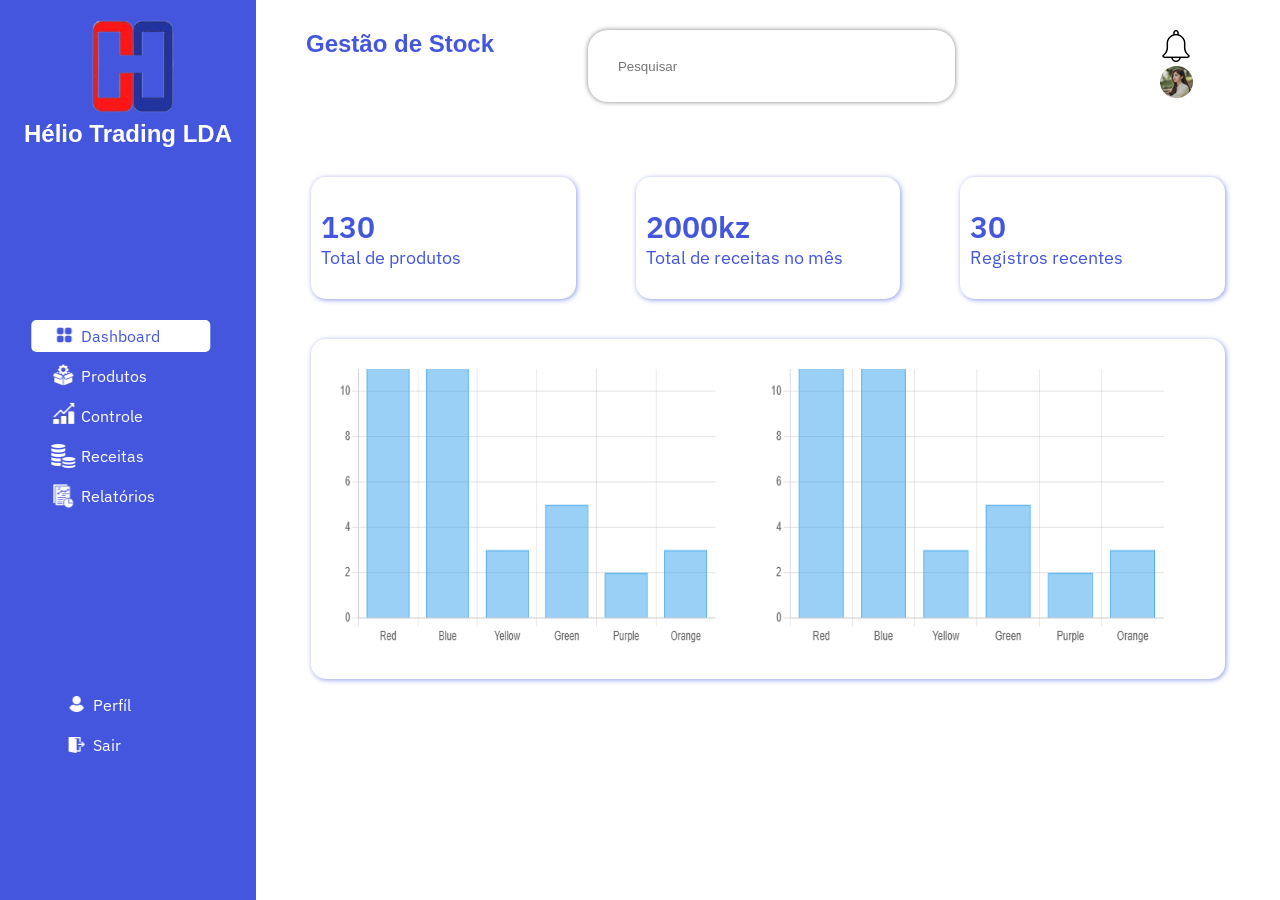
<file: index.html>
<!DOCTYPE html>
<html lang="pt-br">
<head>
    <meta charset="UTF-8">
    <meta http-equiv="X-UA-Compatible" content="IE=edge">
    <meta name="viewport" content="width=device-width, initial-scale=1.0">
    <title>Gestão de Stock</title>
    <link rel="stylesheet" href="css/style.css">
    <style>
        #dashboard {
            background-color: rgb(255, 255, 255);
            border-radius: 5px;
            color: #4456dd;
        }

        .nav ul li #blue-dashboard {
            display: block;
        }
    </style>
</head>
<body>
    <div class="interface">
        <section id="lateral">
            <div class="logo">
                <h2>Hélio Trading LDA</h2>
            </div>
            <div class="nav">
                <ul>
                    <li>
                        <img src="recursos/white-dashboard.png" alt="Person" class="img-dashboard" id="white-dashboard">
                        <img src="recursos/blue-dashboard.png" alt="Person" class="img-dashboard" id="blue-dashboard">
                        <a href="index.html" class="link" id="dashboard">Dashboard</a>
                    </li>
                    <li>
                        <img src="recursos/white-product.png" alt="Produtos" class="img-produto" id="white-product">
                        <img src="recursos/blue-product.png" alt="Produtos" class="img-produto" id="blue-product">
                        <a href="produtos.html" class="link">Produtos</a>
                    </li>
                    <li>
                        <img src="recursos/white-control.png" alt="Controle" class="img-controle" id="white-control">
                        <img src="recursos/blue-control.png" alt="Controle" class="img-controle" id="blue-control">
                        <a href="controle.html" class="link">Controle</a>
                    </li>
                    <li>
                        <img src="recursos/white-money.png" alt="Receitas" class="img-receita" id="white-money">
                        <img src="recursos/blue-money.png" alt="Receitas" class="img-receita" id="blue-money">
                        <a href="receitas.html" class="link">Receitas</a>
                    </li>
                    <li>
                        <img src="recursos/white-report.png" alt="Relatórios" class="img-relatorio" id="white-report">
                        <img src="recursos/blue-report.png" alt="Relatórios" class="img-relatorio" id="blue-report">
                        <a href="relatorios.html" class="link">Relatórios</a>
                    </li>
                </ul>
            </div>
            <div class="info">
                <ul>
                    <li>
                        <img src="recursos/white-user.png" alt="Person" id="white-user" class="img-profile">
                        <img src="recursos/blue-user.png" alt="Person" id="blue-user" class="img-profile">
                        <a href="perfil.html" class="link profile">Perfíl</a>
                    </li>
                    <li>
                        <img src="recursos/white-logout.png" alt="Person" id="white-logout" class="img-logout">
                        <img src="recursos/blue-logout.png" alt="Person" id="blue-logout" class="img-logout">
                        <a href="login.html" class="link">Sair</a>
                    </li>
                </ul>
            </div>
        </section>
        <section id="main">
            <header id="cabecalho-main">
                <h1>Gestão de Stock</h1>
                <input type="text" placeholder="Pesquisar">
                <figure id="area-img_cabec">
                    <img src="recursos/bell.png" alt="Notificação" id="bell">
                    <a href="perfil.html"><img src="recursos/person2.png" alt="Person" id="person"></a>
                </figure>
            </header>
            <main id="area-main">
                <div id="res">
                    <div class="resumo">
                        <div class="vista-geral" style="flex:10%;">
                            <span id="total-prod" class="previsao">130</span>
                            <p>Total de produtos</p>
                        </div>
                        <div class="vista-geral" style="flex:10%;">
                            <span id="total-receita" class="previsao">2000kz</span>
                            <p>Total de receitas no mês</p>
                        </div>
                        <div class="vista-geral" style="flex:10%;">
                            <span id="reg-recentes" class="previsao">30</span>
                            <p>Registros recentes</p>
                        </div>
                    </div>
                    <br>
                    <div class="estatisca">
                        <div class="vista-est">
                            <p style="margin-left:5px"></p>
                            <br>
                            <figure id="img-estatistica">
                                <img src="recursos/grafico2.png" width="430" height="300" alt="Gráfico">
                                <img src="recursos/grafico2.png" width="450" height="300" alt="Gráfico">
                            </figure>
                        </div>
                    </div>
                </div>
            </main>
        </section>
    </div>
</body>
</html>
</file>
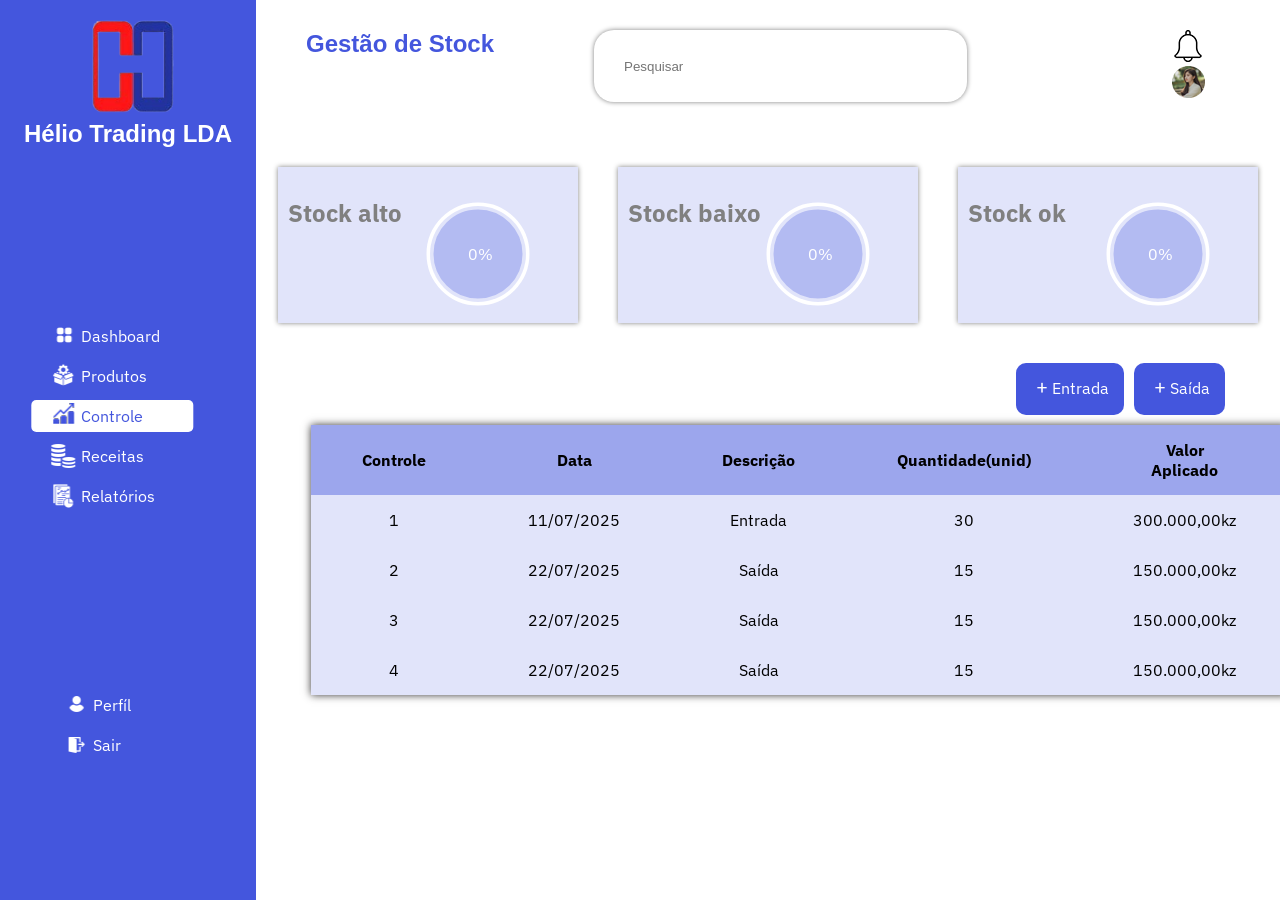
<file: controle.html>
<!DOCTYPE html>
<html lang="en">
<head>
    <meta charset="UTF-8">
    <meta http-equiv="X-UA-Compatible" content="IE=edge">
    <meta name="viewport" content="width=device-width, initial-scale=1.0">
    <title>Gestão de Stock</title>
    <link rel="stylesheet" href="css/style.css">
    <link rel="stylesheet" href="css/controle.css">
    <style>
        #controle {
            background-color: rgb(255, 255, 255);
            border-radius: 5px;
            color: #4456dd;
        }

        .nav ul li #blue-control {
            display: block;
        }
    </style>
</head>
<body>
    <div class="interface">
        <section id="lateral">
            <div class="logo">
                <h2>Hélio Trading LDA</h2>
            </div>
            <div class="nav">
                <ul>
                    <li>
                        <img src="recursos/white-dashboard.png" alt="Person" class="img-dashboard" id="white-dashboard">
                        <img src="recursos/blue-dashboard.png" alt="Person" class="img-dashboard" id="blue-dashboard">
                        <a href="index.html" class="link">Dashboard</a>
                    </li>
                    <li>
                        <img src="recursos/white-product.png" alt="Produtos" class="img-produto" id="white-product">
                        <img src="recursos/blue-product.png" alt="Produtos" class="img-produto" id="blue-product">
                        <a href="produtos.html" class="link">Produtos</a>
                    </li>
                    <li>
                        <img src="recursos/white-control.png" alt="Controle" class="img-controle" id="white-control">
                        <img src="recursos/blue-control.png" alt="Controle" class="img-controle" id="blue-control">
                        <a href="controle.html" class="link" id="controle">Controle</a>
                    </li>
                    <li>
                        <img src="recursos/white-money.png" alt="Receitas" class="img-receita" id="white-money">
                        <img src="recursos/blue-money.png" alt="Receitas" class="img-receita" id="blue-money">
                        <a href="receitas.html" class="link">Receitas</a>
                    </li>
                    <li>
                        <img src="recursos/white-report.png" alt="Relatórios" class="img-relatorio" id="white-report">
                        <img src="recursos/blue-report.png" alt="Relatórios" class="img-relatorio" id="blue-report">
                        <a href="relatorios.html" class="link">Relatórios</a>
                    </li>
                </ul>
            </div>
            <div class="info">
                <ul>
                    <li>
                        <img src="recursos/white-user.png" alt="Person" id="white-user" class="img-profile">
                        <img src="recursos/blue-user.png" alt="Person" id="blue-user" class="img-profile">
                        <a href="perfil.html" class="link profile">Perfíl</a>
                    </li>
                    <li>
                        <img src="recursos/white-logout.png" alt="Person" id="white-logout" class="img-logout">
                        <img src="recursos/blue-logout.png" alt="Person" id="blue-logout" class="img-logout">
                        <a href="login.html" class="link">Sair</a>
                    </li>
                </ul>
            </div>
        </section>
        <section id="main">
            <header id="cabecalho-main">
                <h1>Gestão de Stock</h1>
                <input type="text" placeholder="Pesquisar">
                <figure id="area-img">
                    <img src="recursos/bell.png" alt="Notificação" id="bell">
                    <a href="perfil.html"><img src="recursos/person2.png" alt="Person" id="person"></a>
                </figure>
            </header>
            <br>
            <main id="area-main">
                <div class="box">
                    <div class="box-circle" style="margin-left: 50px;">
                        <h2>Stock alto</h2>
                        <p class="number">0%</p>
                        <svg>
                            <circle cx="200" cy="65" r="48"></circle>
                            <circle cx="200" cy="65" r="48" id="circleProgress1"></circle>
                        </svg>
                    </div>
                    <div class="box-circle">
                        <h2>Stock baixo</h2>
                        <p class="number">0%</p>
                        <svg>
                            <circle cx="200" cy="65" r="48"></circle>
                            <circle cx="200" cy="65" r="48" id="circleProgress2"></circle>
                        </svg>
                    </div>
                    <div class="box-circle" style="margin-right: 50px;">
                        <h2>Stock ok</h2>
                        <p class="number">0%</p>
                        <svg>
                            <circle cx="200" cy="65" r="48"></circle>
                            <circle cx="200" cy="65" r="48" id="circleProgress3"></circle>
                        </svg>
                    </div>    
                </div>
                <div class="controle-geral">
                    <div class="btn-accao">
                        <a href="#" id="btn-reg_enter"><span style="font-size:20px;">+</span> Entrada</a>
                        <a href="#" id="btn-reg_exit"><span style="font-size:20px;">+</span> Saída</a>
                    </div>
                    <div class="listagem">
                        <table id="table-list">
                            <thead>
                                <tr>
                                    <th>Controle</th>
                                    <th>Data</th>
                                    <th>Descrição</th>
                                    <th>Quantidade(unid)</th>
                                    <th>Valor Aplicado</th>
                                </tr>
                            </thead>
                            <tbody>
                                <tr>
                                    <td>1</td>
                                    <td>11/07/2025</td>
                                    <td>Entrada</td>
                                    <td>30</td>
                                    <td>300.000,00kz</td>
                                </tr>
                                <tr>
                                    <td>2</td>
                                    <td>22/07/2025</td>
                                    <td>Saída</td>
                                    <td>15</td>
                                    <td>150.000,00kz</td>
                                </tr>
                                <tr>
                                    <td>3</td>
                                    <td>22/07/2025</td>
                                    <td>Saída</td>
                                    <td>15</td>
                                    <td>150.000,00kz</td>
                                </tr>
                                <tr>
                                    <td>4</td>
                                    <td>22/07/2025</td>
                                    <td>Saída</td>
                                    <td>15</td>
                                    <td>150.000,00kz</td>
                                </tr>
                            </tbody>
                        </table>
                    </div>
                </div>
            </main>
        </section>
    </div>
</body>
</html>
</file>
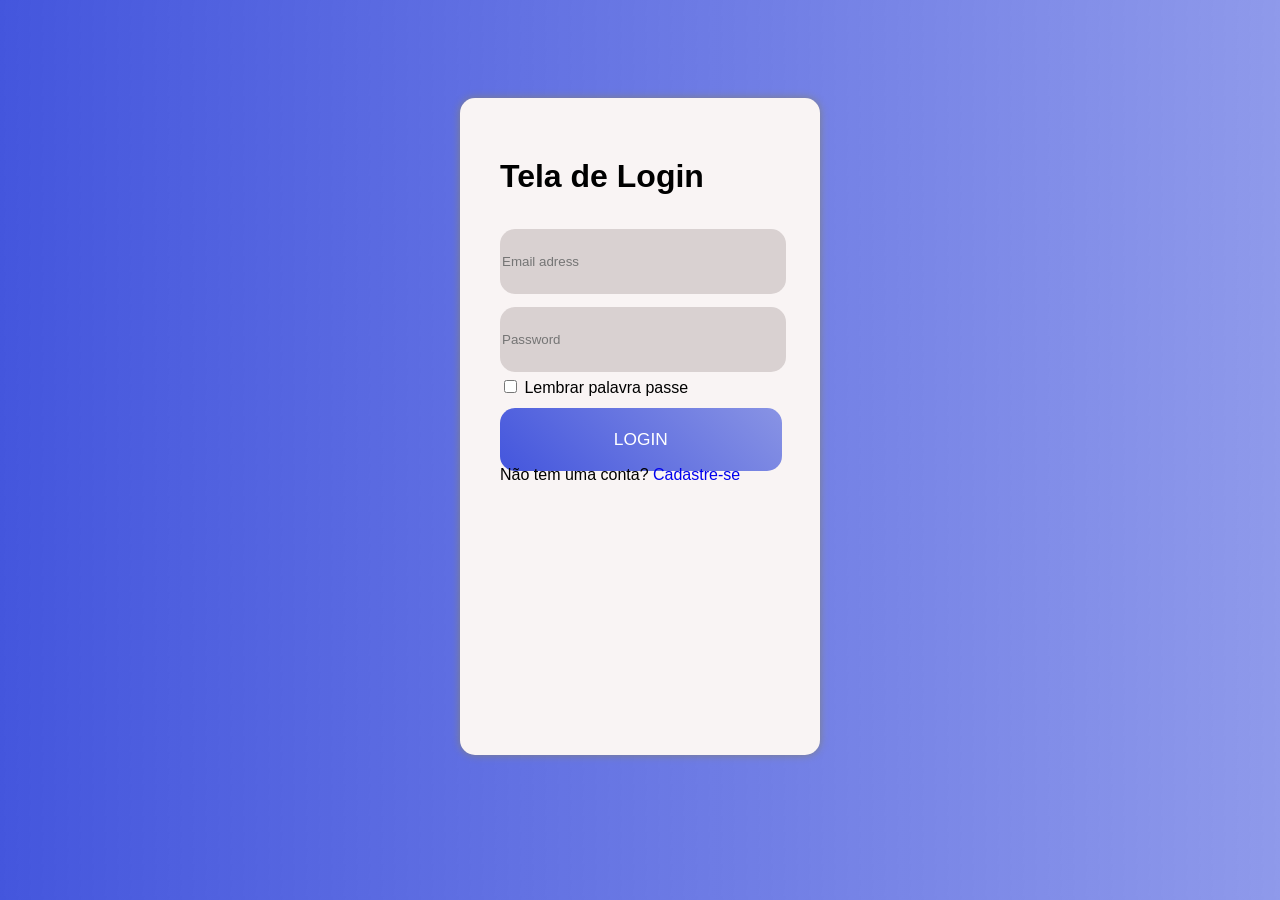
<file: login.html>
<!DOCTYPE html>
<html lang="en">
<head>
    <meta charset="UTF-8">
    <meta http-equiv="X-UA-Compatible" content="IE=edge">
    <meta name="viewport" content="width=device-width, initial-scale=1.0">
    <title>Hélio Trading</title>
    <link rel="stylesheet" href="css/login.css">
</head>
<body>
    <div id="divLogin">
        <div class="container">
            <h1>Tela de Login</h1>
            <br>
            <form>
                <input type="email" name="em" id="em" placeholder="Email adress">
                <br><br>
                <input type="password" name="pass" id="pass" placeholder="Password">
            </form>
            <span class="span1"><input type="checkbox" name="rad" id="rad"> Lembrar palavra passe</span>
            <br><br>
            <input type="button" value="Login" class="botao">
            <br>
            <span class="span2">Não tem uma conta?<a href="#" id="cadastrar"> Cadastre-se</a></span>
        </div>
    </div>
</body>
</html>
</file>
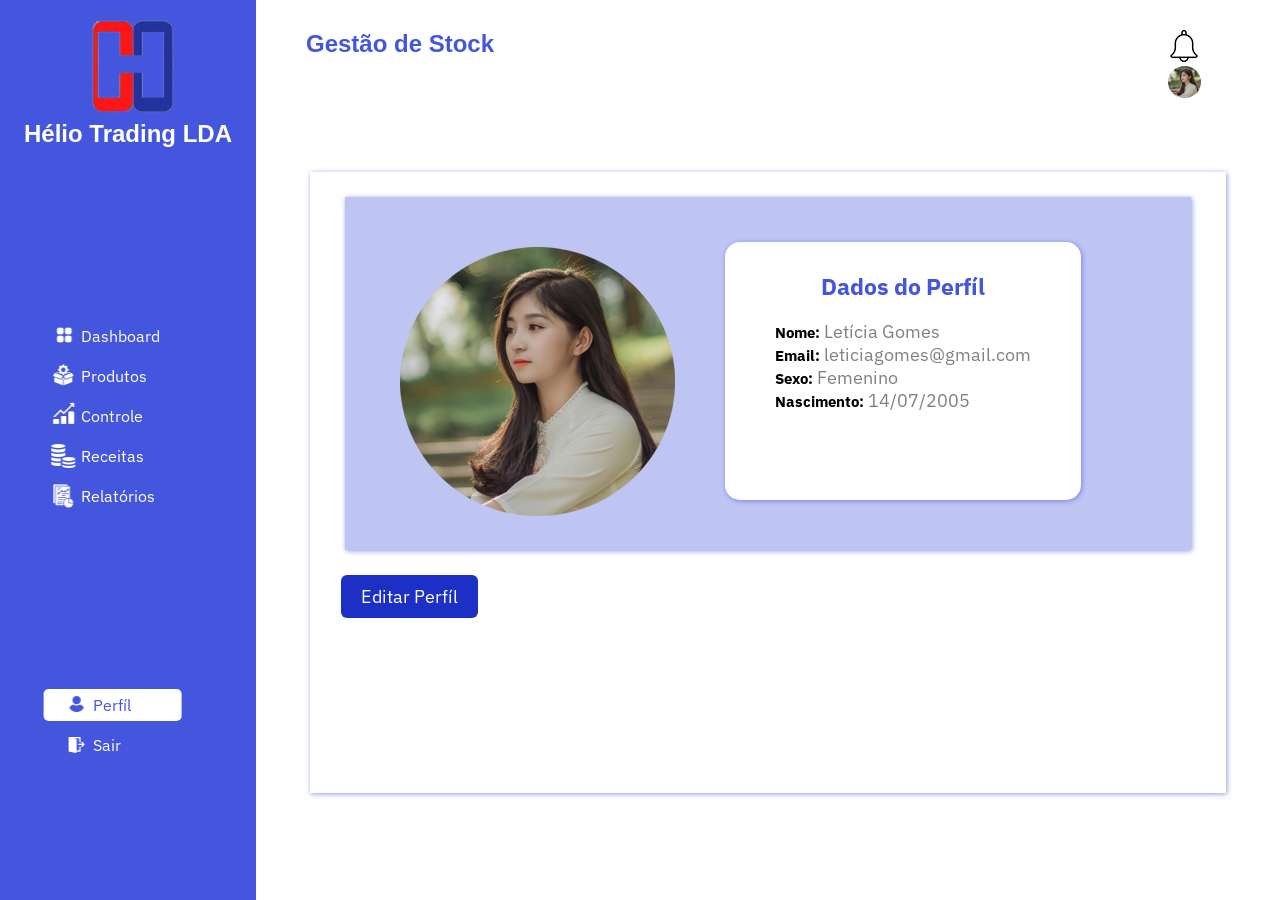
<file: perfil.html>
<!DOCTYPE html>
<html lang="en">
<head>
    <meta charset="UTF-8">
    <meta http-equiv="X-UA-Compatible" content="IE=edge">
    <meta name="viewport" content="width=device-width, initial-scale=1.0">
    <title>Gestão de Stock</title>
    <link rel="stylesheet" href="css/style.css">
    <link rel="stylesheet" href="css/perfil.css">
    <style>
        #perfil {
            background-color: rgb(255, 255, 255);
            border-radius: 5px;
            color: #4456dd;
        }
        
        .info ul li #blue-user{
            display: block;
        }
    </style>
</head>
<body>
    <div class="interface">
        <section id="lateral">
            <div class="logo">
                <h2>Hélio Trading LDA</h2>
            </div>
            <div class="nav">
                <ul>
                    <li>
                        <img src="recursos/white-dashboard.png" alt="Person" class="img-dashboard" id="white-dashboard">
                        <img src="recursos/blue-dashboard.png" alt="Person" class="img-dashboard" id="blue-dashboard">
                        <a href="index.html" class="link">Dashboard</a>
                    </li>
                    <li>
                        <img src="recursos/white-product.png" alt="Produtos" class="img-produto" id="white-product">
                        <img src="recursos/blue-product.png" alt="Produtos" class="img-produto" id="blue-product">
                        <a href="produtos.html" class="link">Produtos</a>
                    </li>
                    <li>
                        <img src="recursos/white-control.png" alt="Controle" class="img-controle" id="white-control">
                        <img src="recursos/blue-control.png" alt="Controle" class="img-controle" id="blue-control">
                        <a href="controle.html" class="link">Controle</a>
                    </li>
                    <li>
                        <img src="recursos/white-money.png" alt="Receitas" class="img-receita" id="white-money">
                        <img src="recursos/blue-money.png" alt="Receitas" class="img-receita" id="blue-money">
                        <a href="receitas.html" class="link">Receitas</a>
                    </li>
                    <li>
                        <img src="recursos/white-report.png" alt="Relatórios" class="img-relatorio" id="white-report">
                        <img src="recursos/blue-report.png" alt="Relatórios" class="img-relatorio" id="blue-report">
                        <a href="relatorios.html" class="link">Relatórios</a>
                    </li>
                </ul>
            </div>
            <div class="info">
                <ul>
                    <li>
                        <img src="recursos/white-user.png" alt="Person" id="white-user" class="img-profile">
                        <img src="recursos/blue-user.png" alt="Person" id="blue-user" class="img-profile">
                        <a href="perfil.html" class="link profile" id="perfil">Perfíl</a>
                    </li>
                    <li>
                        <img src="recursos/white-logout.png" alt="Person" id="white-logout" class="img-logout">
                        <img src="recursos/blue-logout.png" alt="Person" id="blue-logout" class="img-logout">
                        <a href="login.html" class="link">Sair</a>
                    </li>
                </ul>
            </div>
        </section>
        <section id="main">
            <header id="cabecalho-main">
                <h1>Gestão de Stock</h1>
                <figure id="area-img" style="margin-left: 60%;">
                    <img src="recursos/bell.png" alt="Notificação" id="bell">
                    <a href="perfil.html"><img src="recursos/person2.png" alt="Person" id="person"></a>
                </figure>
            </header>
            <main id="area-main">
                <div class="profile-data">
                    <figure class="profile-img">
                        <img src="recursos/profile/jovem-mulher2.png" alt="Jovem Mulher">
                    </figure>
                    <div class="profile-description">
                        <h2>Dados do Perfíl</h2>
                        <br>
                        <p><strong>Nome:</strong> <span>Letícia Gomes</span></p>
                        <p><strong>Email:</strong> <span>leticiagomes@gmail.com</span></p>
                        <p><strong>Sexo:</strong> <span>Femenino<span></p>
                        <p><strong>Nascimento:</strong> <span>14/07/2005</span></p>
                    </div>
                </div>
                <br><br>
                <a href="#" id="btn-editar">Editar Perfíl</a>
            </main>
        </section>
    </div>
</body>
</html>
</file>
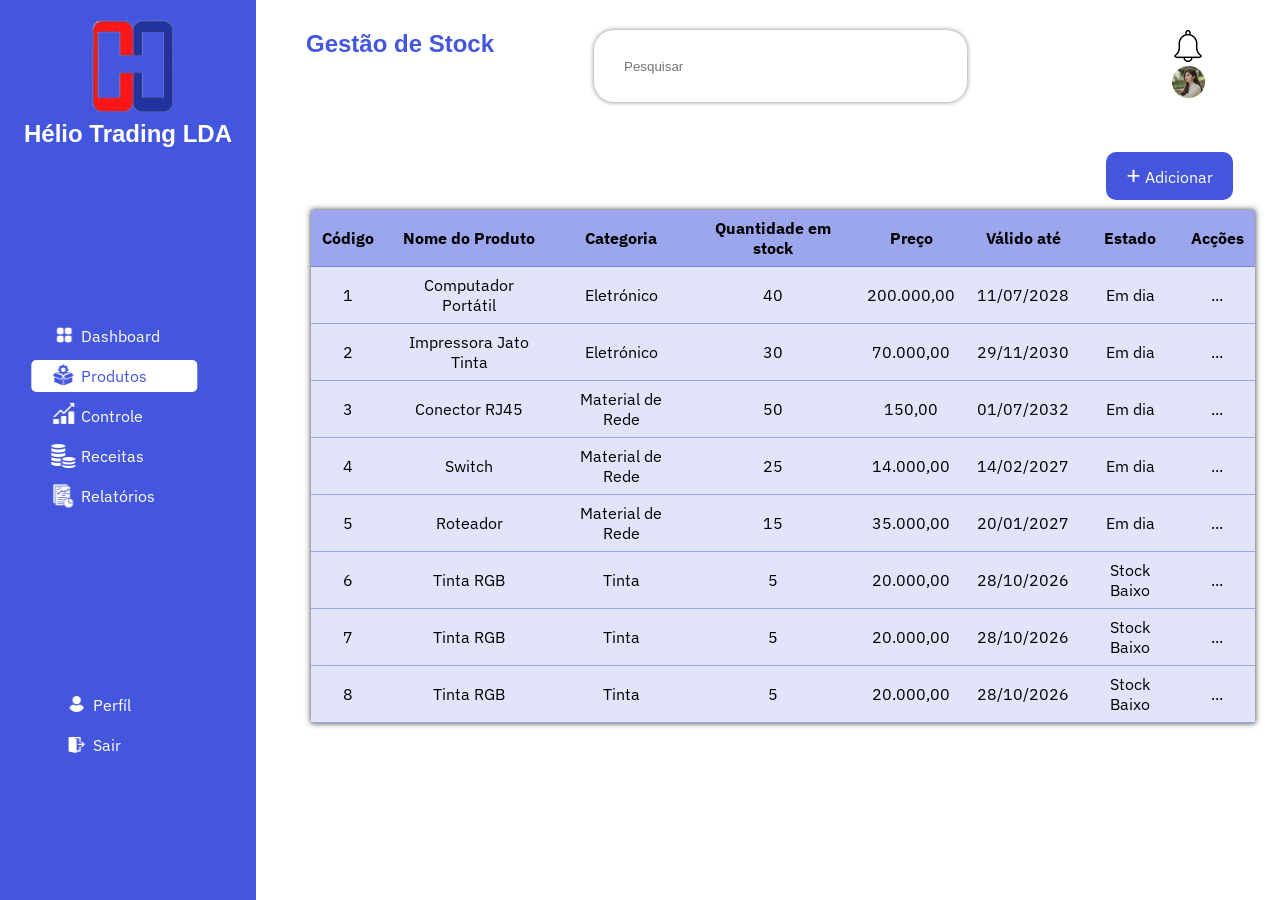
<file: produtos.html>
<!DOCTYPE html>
<html lang="en">
<head>
    <meta charset="UTF-8">
    <meta http-equiv="X-UA-Compatible" content="IE=edge">
    <meta name="viewport" content="width=device-width, initial-scale=1.0">
    <title>Gestão de Stock</title>
    <link rel="stylesheet" href="css/style.css">
    <link rel="stylesheet" href="css/produtos.css">
    <style>
        #produtos {
            background-color: rgb(255, 255, 255);
            border-radius: 5px;
            color: #4456dd;
        }

        .nav ul li #blue-product {
            display: block;
        }
    </style>
</head>
<body>
    <div class="interface">
        <section id="lateral">
            <div class="logo">
                <h2>Hélio Trading LDA</h2>
            </div>
            <div class="nav">
                <ul>
                    <li>
                        <img src="recursos/white-dashboard.png" alt="Person" class="img-dashboard" id="white-dashboard">
                        <img src="recursos/blue-dashboard.png" alt="Person" class="img-dashboard" id="blue-dashboard">
                        <a href="index.html" class="link">Dashboard</a>
                    </li>
                    <li>
                        <img src="recursos/white-product.png" alt="Produtos" class="img-produto" id="white-product">
                        <img src="recursos/blue-product.png" alt="Produtos" class="img-produto" id="blue-product">
                        <a href="produtos.html" class="link" id="produtos">Produtos</a>
                    </li>
                    <li>
                        <img src="recursos/white-control.png" alt="Controle" class="img-controle" id="white-control">
                        <img src="recursos/blue-control.png" alt="Controle" class="img-controle" id="blue-control">
                        <a href="controle.html" class="link">Controle</a>
                    </li>
                    <li>
                        <img src="recursos/white-money.png" alt="Receitas" class="img-receita" id="white-money">
                        <img src="recursos/blue-money.png" alt="Receitas" class="img-receita" id="blue-money">
                        <a href="receitas.html" class="link">Receitas</a>
                    </li>
                    <li>
                        <img src="recursos/white-report.png" alt="Relatórios" class="img-relatorio" id="white-report">
                        <img src="recursos/blue-report.png" alt="Relatórios" class="img-relatorio" id="blue-report">
                        <a href="relatorios.html" class="link">Relatórios</a>
                    </li>
                </ul>
            </div>
            <div class="info">
                <ul>
                    <li>
                        <img src="recursos/white-user.png" alt="Person" id="white-user" class="img-profile">
                        <img src="recursos/blue-user.png" alt="Person" id="blue-user" class="img-profile">
                        <a href="perfil.html" class="link profile">Perfíl</a>
                    </li>
                    <li>
                        <img src="recursos/white-logout.png" alt="Person" id="white-logout" class="img-logout">
                        <img src="recursos/blue-logout.png" alt="Person" id="blue-logout" class="img-logout">
                        <a href="login.html" class="link">Sair</a>
                    </li>
                </ul>
            </div>
        </section>
        <section id="main">
            <header id="cabecalho-main">
                <h1>Gestão de Stock</h1>
                <input type="text" placeholder="Pesquisar">
                <figure id="area-img">
                    <img src="recursos/bell.png" alt="Notificação" id="bell">
                    <a href="perfil.html"><img src="recursos/person2.png" alt="Person" id="person"></a>
                </figure>
            </header>
            <main id="area-main">
                <div class="header-prod">
                    <a href="#" id="btn-add_Prod"><span style="font-size:25px;">+</span> Adicionar</a>
                </div>
                <div class="listagem">
                    <table id="table-list">
                        <thead>
                            <tr>
                                <th>Código</th>
                                <th>Nome do Produto</th>
                                <th>Categoria</th>
                                <th>Quantidade em stock</th>
                                <th>Preço</th>
                                <th>Válido até</th>
                                <th>Estado</th>
                                <th>Acções</th>
                            </tr>
                        </thead>
                        <tbody>
                            <tr>
                                <td>1</td>
                                <td>Computador Portátil</td>
                                <td>Eletrónico</td>
                                <td>40</td>
                                <td>200.000,00</td>
                                <td>11/07/2028</td>
                                <td>Em dia</td>
                                <td>...</td>
                            </tr>
                            <tr>
                                <td>2</td>
                                <td>Impressora Jato Tinta</td>
                                <td>Eletrónico</td>
                                <td>30</td>
                                <td>70.000,00</td>
                                <td>29/11/2030</td>
                                <td>Em dia</td>
                                <td>...</td>
                            </tr>
                            <tr>
                                <td>3</td>
                                <td>Conector RJ45</td>
                                <td>Material de Rede</td>
                                <td>50</td>
                                <td>150,00</td>
                                <td>01/07/2032</td>
                                <td>Em dia</td>
                                <td>...</td>
                            </tr>
                            <tr>
                                <td>4</td>
                                <td>Switch</td>
                                <td>Material de Rede</td>
                                <td>25</td>
                                <td>14.000,00</td>
                                <td>14/02/2027</td>
                                <td>Em dia</td>
                                <td>...</td>
                            </tr>
                            <tr>
                                <td>5</td>
                                <td>Roteador</td>
                                <td>Material de Rede</td>
                                <td>15</td>
                                <td>35.000,00</td>
                                <td>20/01/2027</td>
                                <td>Em dia</td>
                                <td>...</td>
                            </tr>
                            <tr>
                                <td>6</td>
                                <td>Tinta RGB</td>
                                <td>Tinta</td>
                                <td>5</td>
                                <td>20.000,00</td>
                                <td>28/10/2026</td>
                                <td>Stock Baixo</td>
                                <td>...</td>
                            </tr>
                            <tr>
                                <td>7</td>
                                <td>Tinta RGB</td>
                                <td>Tinta</td>
                                <td>5</td>
                                <td>20.000,00</td>
                                <td>28/10/2026</td>
                                <td>Stock Baixo</td>
                                <td>...</td>
                            </tr>
                            <tr>
                                <td>8</td>
                                <td>Tinta RGB</td>
                                <td>Tinta</td>
                                <td>5</td>
                                <td>20.000,00</td>
                                <td>28/10/2026</td>
                                <td>Stock Baixo</td>
                                <td>...</td>
                            </tr>
                        </tbody>
                    </table>
                </div>
            </main>
        </section>
    </div>
</body>
</html>
</file>
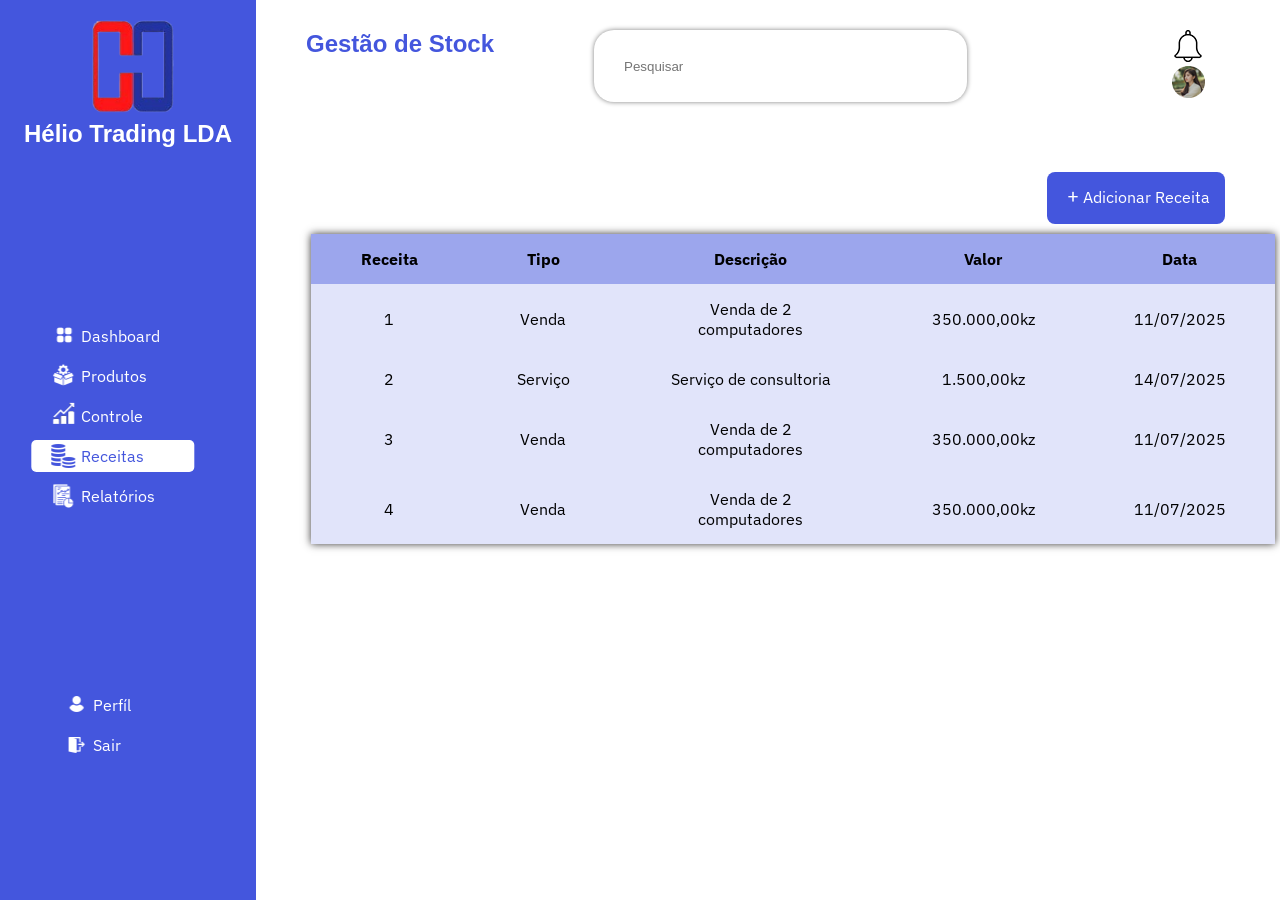
<file: receitas.html>
<!DOCTYPE html>
<html lang="en">
<head>
    <meta charset="UTF-8">
    <meta http-equiv="X-UA-Compatible" content="IE=edge">
    <meta name="viewport" content="width=device-width, initial-scale=1.0">
    <title>Gestão de Stock</title>
    <link rel="stylesheet" href="css/receitas.css">
    <link rel="stylesheet" href="css/style.css">
    
    <style>
        #receitas {
            background-color: rgb(255, 255, 255);
            border-radius: 5px;
            color: #4456dd;
        }

        .nav ul li #blue-money {
            display: block;
        }
    </style>
</head>
<body>
    <div class="interface">
        <section id="lateral">
            <div class="logo">
                <h2>Hélio Trading LDA</h2>
            </div>
            <div class="nav">
                <ul>
                    <li>
                        <img src="recursos/white-dashboard.png" alt="Person" class="img-dashboard" id="white-dashboard">
                        <img src="recursos/blue-dashboard.png" alt="Person" class="img-dashboard" id="blue-dashboard">
                        <a href="index.html" class="link">Dashboard</a>
                    </li>
                    <li>
                        <img src="recursos/white-product.png" alt="Produtos" class="img-produto" id="white-product">
                        <img src="recursos/blue-product.png" alt="Produtos" class="img-produto" id="blue-product">
                        <a href="produtos.html" class="link">Produtos</a>
                    </li>
                    <li>
                        <img src="recursos/white-control.png" alt="Controle" class="img-controle" id="white-control">
                        <img src="recursos/blue-control.png" alt="Controle" class="img-controle" id="blue-control">
                        <a href="controle.html" class="link">Controle</a>
                    </li>
                    <li>
                        <img src="recursos/white-money.png" alt="Receitas" class="img-receita" id="white-money">
                        <img src="recursos/blue-money.png" alt="Receitas" class="img-receita" id="blue-money">
                        <a href="receitas.html" class="link" id="receitas">Receitas</a>
                    </li>
                    <li>
                        <img src="recursos/white-report.png" alt="Relatórios" class="img-relatorio" id="white-report">
                        <img src="recursos/blue-report.png" alt="Relatórios" class="img-relatorio" id="blue-report">
                        <a href="relatorios.html" class="link">Relatórios</a>
                    </li>
                </ul>
            </div>
            <div class="info">
                <ul>
                    <li>
                        <img src="recursos/white-user.png" alt="Person" id="white-user" class="img-profile">
                        <img src="recursos/blue-user.png" alt="Person" id="blue-user" class="img-profile">
                        <a href="perfil.html" class="link profile">Perfíl</a>
                    </li>
                    <li>
                        <img src="recursos/white-logout.png" alt="Person" id="white-logout" class="img-logout">
                        <img src="recursos/blue-logout.png" alt="Person" id="blue-logout" class="img-logout">
                        <a href="login.html" class="link">Sair</a>
                    </li>
                </ul>
            </div>
        </section>
        <section id="main">
            <header id="cabecalho-main">
                <h1>Gestão de Stock</h1>
                <input type="text" placeholder="Pesquisar">
                <figure id="area-img">
                    <img src="recursos/bell.png" alt="Notificação" id="bell">
                    <a href="perfil.html"><img src="recursos/person2.png" alt="Person" id="person"></a>
                </figure>
            </header>
            <main id="area-main">
                <div class="controle-geral">
                    <div class="btn-accao">
                        <a href="#" id="btn-add_receita"><span style="font-size:20px;">+</span> Adicionar Receita</a>
                    </div>
                    <div class="listagem">
                        <table id="table-list">
                            <thead>
                                <tr>
                                    <th>Receita</th>
                                    <th>Tipo</th>
                                    <th>Descrição</th>
                                    <th>Valor</th>
                                    <th>Data</th>
                                </tr>
                            </thead>
                            <tbody>
                                <tr>
                                    <td>1</td>
                                    <td>Venda</td>
                                    <td>Venda de 2 computadores</td>
                                    <td>350.000,00kz</td>
                                    <td>11/07/2025</td>
                                </tr>
                                <tr>
                                    <td>2</td>
                                    <td>Serviço</td>
                                    <td>Serviço de consultoria</td>
                                    <td>1.500,00kz</td>
                                    <td>14/07/2025</td>
                                </tr>
                                <tr>
                                    <td>3</td>
                                    <td>Venda</td>
                                    <td>Venda de 2 computadores</td>
                                    <td>350.000,00kz</td>
                                    <td>11/07/2025</td>
                                </tr>
                                <tr>
                                    <td>4</td>
                                    <td>Venda</td>
                                    <td>Venda de 2 computadores</td>
                                    <td>350.000,00kz</td>
                                    <td>11/07/2025</td>
                                </tr>
                            </tbody>
                        </table>
                    </div>
                </div>
            </main>
        </section>
    </div>
</body>
</html>
</file>
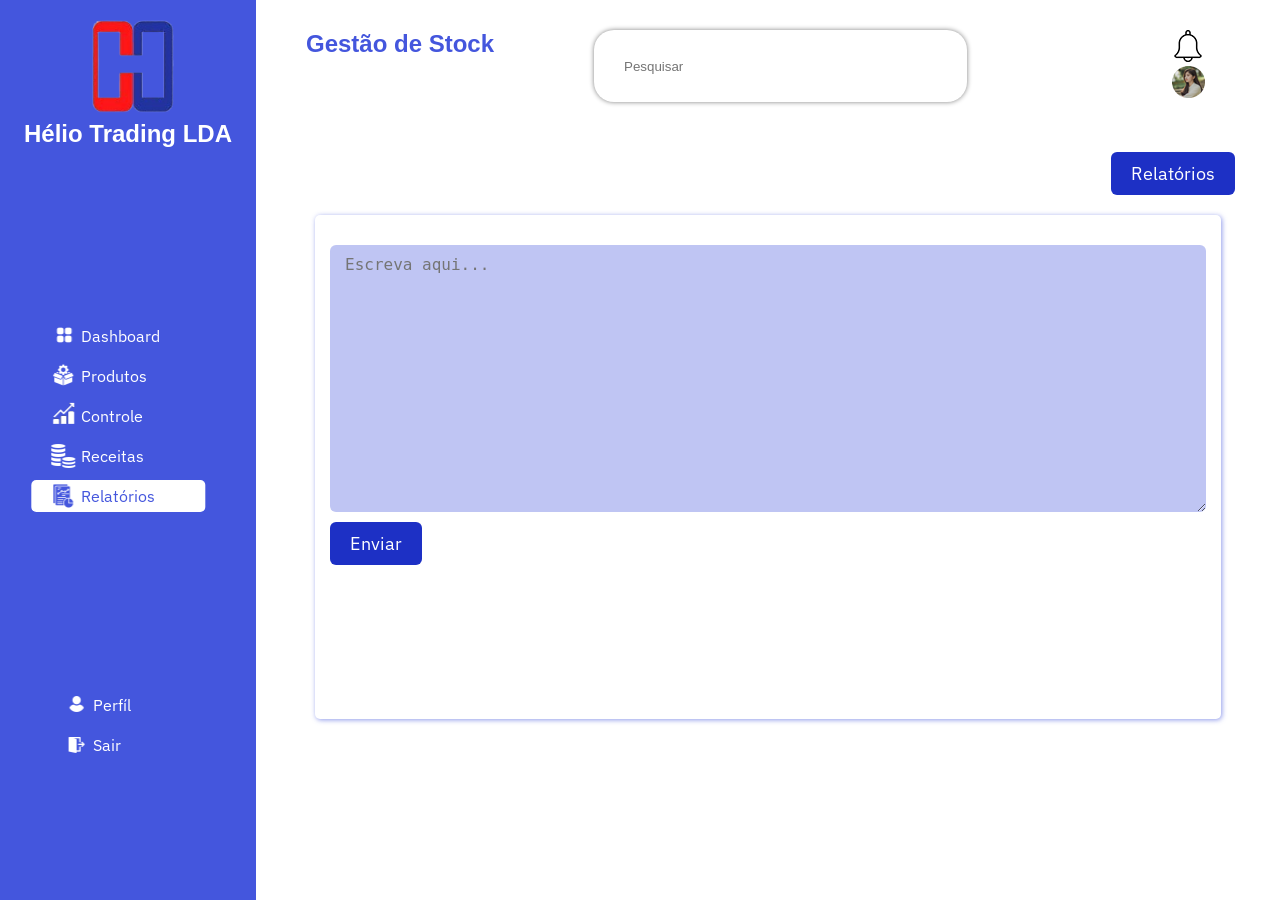
<file: relatorios.html>
<!DOCTYPE html>
<html lang="en">
<head>
    <meta charset="UTF-8">
    <meta http-equiv="X-UA-Compatible" content="IE=edge">
    <meta name="viewport" content="width=device-width, initial-scale=1.0">
    <title>Gestão de Stock</title>
    <link rel="stylesheet" href="css/style.css">
    <link rel="stylesheet" href="css/relatorios.css">
    <style>
        #relatorios {
            background-color: rgb(255, 255, 255);
            border-radius: 5px;
            color: #4456dd;
        }

        .nav ul li #blue-report {
            display: block;
        }
    </style>
</head>
<body>
    <div class="interface">
        <section id="lateral">
            <div class="logo">
                <h2>Hélio Trading LDA</h2>
            </div>
            <div class="nav">
                <ul>
                    <li>
                        <img src="recursos/white-dashboard.png" alt="Person" class="img-dashboard" id="white-dashboard">
                        <img src="recursos/blue-dashboard.png" alt="Person" class="img-dashboard" id="blue-dashboard">
                        <a href="index.html" class="link">Dashboard</a>
                    </li>
                    <li>
                        <img src="recursos/white-product.png" alt="Produtos" class="img-produto" id="white-product">
                        <img src="recursos/blue-product.png" alt="Produtos" class="img-produto" id="blue-product">
                        <a href="produtos.html" class="link">Produtos</a>
                    </li>
                    <li>
                        <img src="recursos/white-control.png" alt="Controle" class="img-controle" id="white-control">
                        <img src="recursos/blue-control.png" alt="Controle" class="img-controle" id="blue-control">
                        <a href="controle.html" class="link">Controle</a>
                    </li>
                    <li>
                        <img src="recursos/white-money.png" alt="Receitas" class="img-receita" id="white-money">
                        <img src="recursos/blue-money.png" alt="Receitas" class="img-receita" id="blue-money">
                        <a href="receitas.html" class="link">Receitas</a>
                    </li>
                    <li>
                        <img src="recursos/white-report.png" alt="Relatórios" class="img-relatorio" id="white-report">
                        <img src="recursos/blue-report.png" alt="Relatórios" class="img-relatorio" id="blue-report">
                        <a href="relatorios.html" class="link" id="relatorios">Relatórios</a>
                    </li>
                </ul>
            </div>
            <div class="info">
                <ul>
                    <li>
                        <img src="recursos/white-user.png" alt="Person" id="white-user" class="img-profile">
                        <img src="recursos/blue-user.png" alt="Person" id="blue-user" class="img-profile">
                        <a href="perfil.html" class="link profile">Perfíl</a>
                    </li>
                    <li>
                        <img src="recursos/white-logout.png" alt="Person" id="white-logout" class="img-logout">
                        <img src="recursos/blue-logout.png" alt="Person" id="blue-logout" class="img-logout">
                        <a href="login.html" class="link">Sair</a>
                    </li>
                </ul>
            </div>
        </section>
        <section id="main">
            <header id="cabecalho-main">
                <h1>Gestão de Stock</h1>
                <input type="text" placeholder="Pesquisar">
                <figure id="area-img">
                    <img src="recursos/bell.png" alt="Notificação" id="bell">
                    <a href="perfil.html"><img src="recursos/person2.png" alt="Person" id="person"></a>
                </figure>
            </header>
            <main id="area-main">
                <a href="#" id="btn-relatorios">Relatórios</a>
                <div class="relatorios">
                    <div class="send-box">
                        <!--<h2 id="send-title">Envie seu relatório</h2>-->
                        <div class="recording">
                            <textarea placeholder="Escreva aqui..." id="send-text" cols="30" rows="13"></textarea>
                            <br>
                            <a id="btn-enviar" href="#">Enviar</a>
                        </div>
                    </div>
                </div>
            </main>
        </section>
    </div>

    <script>
        var a = document.getElementById('btn-enviar')
        a.addEventListener('click', enviar)
        function enviar() {
            var texto = document.getElementById('send-text')
            var teste = confirm('Clique em Ok para confirmar.')
            if(teste) {
                alert('Relatório Enviado!')
                texto.value = ''
                texto.focus()
            }
        }
    </script>
</body>
</html>
</file>
<file: css/style.css>
* {
    box-sizing: border-box;
    margin: 0;
    padding: 0;
}

@font-face {
    /*Tipo de letra usado na maior parte do sistema*/
    font-family: 'IBMPlax';
    src: url("../fonts/IBMPlexSans.ttf"); /*Localização da fonte no projecto*/
}

body {
    font-family: 'IBMPlax', sans-serif;
    overflow-x: hidden;
}

/*Área Lateral*/
section#lateral {
    background: url("../recursos/logo-h2-trading.png") no-repeat 90px 15px;
    position: fixed;
    display: block;
    float: left;
    background-color: #4456dd;
    color: white;
    width: 20%;
    height: 100%;
}

.logo {
    text-align: center;
    margin-top: 120px;
    font-family:'Franklin Gothic Medium', 'Arial Narrow', Arial, sans-serif;
}

.nav ul, .info ul {
    position: absolute;
    display: block;
    left: 30%;
    top: 45%;
    transform: translate(-30%, -45%);
    list-style: none;
}

.nav ul li, .info ul li {
    margin: 20px;
}

.nav ul li a, .info ul li a{
    text-decoration: none;
    padding: 6px 50px;
    color: white;
    transition: all 0.3s;
}

.nav ul li a.link:hover, .info ul li a.link:hover{
    background-color: rgb(255, 255, 255);
    border-radius: 5px;
    color: #4456dd;
}

.info ul {
    top: 80%;
}

.nav ul li #blue-dashboard {
    display: none;
}

.nav ul li:hover #blue-dashboard {
    display: block;
}

.img-produto {
    position: absolute;
    top: 57px;
    left: 40px;
}

.nav ul li #blue-product {
    display: none;
}

.nav ul li:hover #blue-product {
    display: block;
}

.img-controle {
    position: absolute;
    top: 95px;
    left: 40px;
}

.nav ul li #blue-control{
    display: none;
}

.nav ul li:hover #blue-control {
    display: block;
}

.img-receita {
    position: absolute;
    top: 138px;
    left: 40px;
}

.nav ul li #blue-money {
    display: none;
}

.nav ul li:hover #blue-money {
    display: block;
}

.img-relatorio {
    position: absolute;
    top: 178px;
    left: 40px;
}

.nav ul li #blue-report {
    display: none;
}

.nav ul li:hover #blue-report {
    display: block;
}

.img-profile, .img-dashboard {
    position: absolute;
    top: 21px;
    left: 45px;
}

.info ul li #blue-user{
    display: none;
}

.info ul li:hover #blue-user{
    display: block;
}

.img-logout {
    position: absolute;
    top: 62px;
    left: 45px;
}

.info ul li #blue-logout{
    display: none;
}

.info ul li:hover #blue-logout{
    display: block;
}

/*Área Principal*/
section#main {
    display: block;
    float: right;
    width: 80%;
}

header#cabecalho-main {
    display: flex;
    padding: 30px 50px;
    margin-bottom: 10px;
}

header#cabecalho-main h1 {
    flex: 40%;
    font-family: Arial, Helvetica, sans-serif;
    color: #4456dd;
    /*margin-left: 28px;
    margin-right: 100px;*/
}

header#cabecalho-main input {
    flex: 50%;
    width: 100%;
    margin-right: 205px;
    outline: none;
    border: none;
    box-shadow: 0px 0px 5px grey;
    border-radius: 20px;
    padding: 5px 30px;
}

#area-img_cabec{
    flex: 10%;
}

#bell {
    margin-right: 5px;
}

div#res {
    padding: 25px;
}

div#res p{
    font-size: 18px;
    font-weight: 400;
}

.resumo{
    display: flex;
    flex-flow: row wrap;
}

.resumo div{
    background-color: white;
    color: #4456dd;
    box-shadow: 1px 1px 5px #4456dd99;
    padding: 30px 10px;
    margin: 10px 30px;
    margin-bottom: 20px;
    border-radius: 15px;
}

.previsao {
    font-size: 30px;
    font-weight: 600;
}

/*.estatisca {
    display: flex;
    flex-flow: row wrap;
    
}*/

.estatisca div{
    padding: 10px;
    background-color: white;
    box-shadow: 1px 1px 5px #4456dd99;
    margin-left: 30px;
    margin-right: 30px;
    border-radius: 15px;
}

#img-estatistica {
    display: flex;
    flex-flow: row wrap;
}
</file>
<file: css/controle.css>
/*-------Área principal da página controle-------*/

/*Círculo de progressão*/
.box {
    display: flex;
    justify-content: center;
    margin: 5px;
}

.box-circle {
    position: relative;
    width: 40%;
    margin-right: 20px;
    color: grey;
    background-color: #4456dd29;
    box-shadow: 0px 0px 5px grey;
    margin-left: 20px;
    margin-bottom: 10px;
}

.box-circle svg {
    height: 130px;
    margin-top: -30px;
}

.box-circle h2{
    position: relative;
    top: 30px;
    padding-left: 10px;
}

.box-circle p.number{
    position: relative;
    top: 45px;
    left: 190px;
    color: white;
}

.box-circle circle {
    stroke-width: 7px;
    fill:#4456dd29;
    stroke-dasharray: 302;
    stroke-dashoffset: 302;
    transition: stroke 0.3s;
}

.box-circle circle:nth-child(1) {
    stroke-dashoffset: 0;
    stroke: white;
}

.box-circle circle:nth-child(2) {
    stroke-dashoffset: calc(302 - 0);
    stroke: #4456dd;
}
/*---------------------------------*/

.controle-geral {
    margin: 5px;
}

div.btn-accao {
    display: flex;
    justify-content: flex-end;
    margin-top: 30px;
    margin-left: 50px;
    margin-right: 50px;
}

a#btn-reg_enter {
    margin-right: 10px;
}

a#btn-reg_enter, #btn-reg_exit{
    text-decoration: none;
    text-align: center;
    color: white;
    /*background-color: #47519b;*/
    background-color: #4456dd;
    padding: 10px 15px 15px 20px;
    border-radius: 10px;
    cursor: pointer;
}
a#btn-reg_enter:hover, #btn-reg_exit:hover{
    background-color: #4456ddf0;
}

div.listagem {
    margin-top: 10px;
    margin-left: 70px;
    text-align: center;
}

div.listagem table#table-list {
    box-shadow: 0px 0px 8px rgb(56, 54, 54);
    border-spacing: 0px;
    margin-left: -20px;
}

#table-list thead {
    background-color: #4456dd86;
}

#table-list tbody {
    background-color: #4456dd29;
}

#table-list th, td {
    padding: 15px 51px;
}
</file>
<file: css/login.css>
@charset "UTF-8";

body{
    background-image: linear-gradient(100deg, #4456dd,#4456dd99);
    display: flex;
    justify-content: center;
}

div#divLogin {
    position: absolute;
    font-family: Arial, Helvetica, sans-serif;
    height: 73vh;
    width: 25vw;
    background-color: rgb(249, 244, 244);
    margin-top: 7%;
    padding-left: 40px;
    border-radius: 15px;
    box-shadow: 0px 0px 8px grey;
}

.container {
    margin-top: 60px;
}

form input {
    outline: none;
    border: none;
    height: 7vh;
    width: 22vw;
    margin-top: -5px;
    border-radius: 15px;
    background-color: rgba(201, 191, 191, 0.657);
}

.botao {
    position: absolute;
    cursor: pointer;
    outline: none;
    border: none;
    height: 7vh;
    width: 22vw;
    border-radius: 15px;
    font: normal 13pt Arial;
    color: #ffff;
    text-transform: uppercase;
    background-image: linear-gradient(45deg, #4456dd,#4456dd99);
    margin-bottom: 15px;
}

.span1 {
    position: absolute;
    margin-top: 5px;
    font-weight: 300;
    font-family: 56px;
}

div#divLogin span.span2 {
    position: absolute;
    margin-top: 40px;
    font-family: 6px;
    font-weight: 300;
}

#cadastrar {
    text-decoration: none;
}
</file>
<file: css/perfil.css>
/*--------------Área Principal da Página Perfíl--------------*/

main#area-main {
    margin-top: 40px;
    margin-left: 54px;
    margin-right: 54px;
    background-color: white;
    box-shadow: 1px 1px 5px #4456dd99;
    padding: 30px 15px;
    margin-bottom: 20px;
    height: 69vh;
}

div.profile-data {
    display: flex;
    background: #4456dd57;
    box-shadow: 1px 1px 5px #4456dd99;
    padding: 30px 15px;
    margin: -5px 20px;
}

.profile-img img {
    margin-top: 20px;
    margin-left: 40px;
}

.profile-description {
    background-color: white;
    color: black;
    font-size: 15px;
    box-shadow: 1px 1px 5px #4456dd99;
    padding: 30px 50px;
    margin-top: 15px;
    margin-left: 50px;
    margin-bottom: 20px;
    border-radius: 15px;
}

.profile-description h2{
    color: #4456dd;
    text-align: center;
}

.profile-description p span{
    color: grey;
    font-size: 18px;
    margin-bottom: 7px;
}

#btn-editar {
    text-decoration: none;
    margin-left: 16px;
    color: #fff;
    font-size: 18px;
    outline: none;
    border: none;
    padding: 10px 20px;
    border-radius: 6px;
    background: #1d30c5;
    cursor: pointer;
    transition: all 0.3s ease;
}

#btn-editar:hover {
    background: #2339de;
}
</file>
<file: css/produtos.css>
/*------Área principal da página produtos------*/
main#area-main {
    margin-top: 20px;
}

div.header-prod {
    display: flex;
    flex-flow: row wrap;
    margin-right: 30px;
}

a#btn-add_Prod {
    margin-left: 85.5%;
    text-decoration: none;
    color: white;
    /*background-color: #47519b;*/
    background-color: #4456dd;
    padding-left: 20px;
    padding-right: 20px;
    padding-top: 5px;
    padding-bottom: 10px;
    border-radius: 10px;
    cursor: pointer;
}

a#btn-add_Prod:hover {
    background-color: #4456ddf0;
}

div.listagem {
    margin-top: 10px;
    margin-left: 25px;
    margin-right: 25px;
    text-align: center;
    border-radius: 10px;
}

div.listagem table#table-list {
    box-shadow: 0px 0px 6px rgb(56, 54, 54);
    border-spacing: 0px;
    margin-left: 30px;
}

#table-list thead {
    background-color: #4456dd86;
}

#table-list tbody {
    background-color: #4456dd29;
}

#table-list th, td {
    border-bottom: 1px solid #4456dd6f;
    padding: 8px 11px;
}
</file>
<file: css/receitas.css>
/*------Área principal da página receitas------*/
main#area-main {
    margin-top: 40px;
}

.controle-geral {
    margin: 5px;
}

div.btn-accao {
    display: flex;
    justify-content: flex-end;
    margin-top: 30px;
    margin-left: 50px;
    margin-right: 50px; 
}

a#btn-add_receita{
    text-decoration: none;
    text-align: center;
    color: white;
    /*background-color: #47519b;*/
    background-color: #4456dd;
    padding: 10px 15px 15px 20px;
    border-radius: 8px;
    cursor: pointer;
}

div.listagem {
    margin-top: 10px;
    margin-left: 70px;
    text-align: center;
    display: block;
    /*border: 1px solid #1b1c1e;
    box-shadow: 0px 0px 4px #47519b;*/
    /*width: 1050px;
    height: 450px;*/
}

div.listagem table#table-list {
    box-shadow: 0px 0px 8px rgb(56, 54, 54);
    border-spacing: 0px;
    margin-left: -20px;
}

#table-list thead {
    background-color: #4456dd86;
}

#table-list tbody {
    background-color: #4456dd29;
}

#table-list th, td {
    height: auto;
    padding: 15px 49.5px;
}
</file>
<file: css/relatorios.css>
/*--------------Área Principal da Página Relatórios--------------*/

main#area-main {
    margin-top: 30px;
}

a#btn-relatorios {
    margin-left: 83.5%;
    text-decoration: none;
    color: white;
    font-size: 18px;
    outline: none;
    border: none;
    /*background-color: #47519b;*/
    background-color: #1d30c5;
    padding: 10px 20px;
    border-radius: 6px;
    cursor: pointer;
    transition: all 0.3s ease;
}

a#btn-relatorios:hover {
    background-color: #2339de;
}

.relatorios{
    margin-top: 30px;
    margin-left: 29px;
    margin-right: 29px;
}

.relatorios .send-box{
    background-color: white;
    color: #4456dd;
    box-shadow: 1px 1px 5px #4456dd99;
    padding: 30px 15px;
    margin: 10px 30px;
    margin-bottom: 20px;
    border-radius: 5px;
    height: 56vh;
}

#send-text {
    display: block;
    height: 100%;
    width: 100%;
    border: none;
    font-size: 16px;
    background: #4456dd57;
    border-radius: 6px;
    padding: 10px 15px;
    outline: none;
}

a#btn-enviar {
    text-decoration: none;
    color: #fff;
    font-size: 18px;
    outline: none;
    border: none;
    padding: 10px 20px;
    border-radius: 6px;
    background: #1d30c5;
    cursor: pointer;
    transition: all 0.3s ease;
}

a#btn-enviar:hover {
    background: #2339de;
}
</file>
